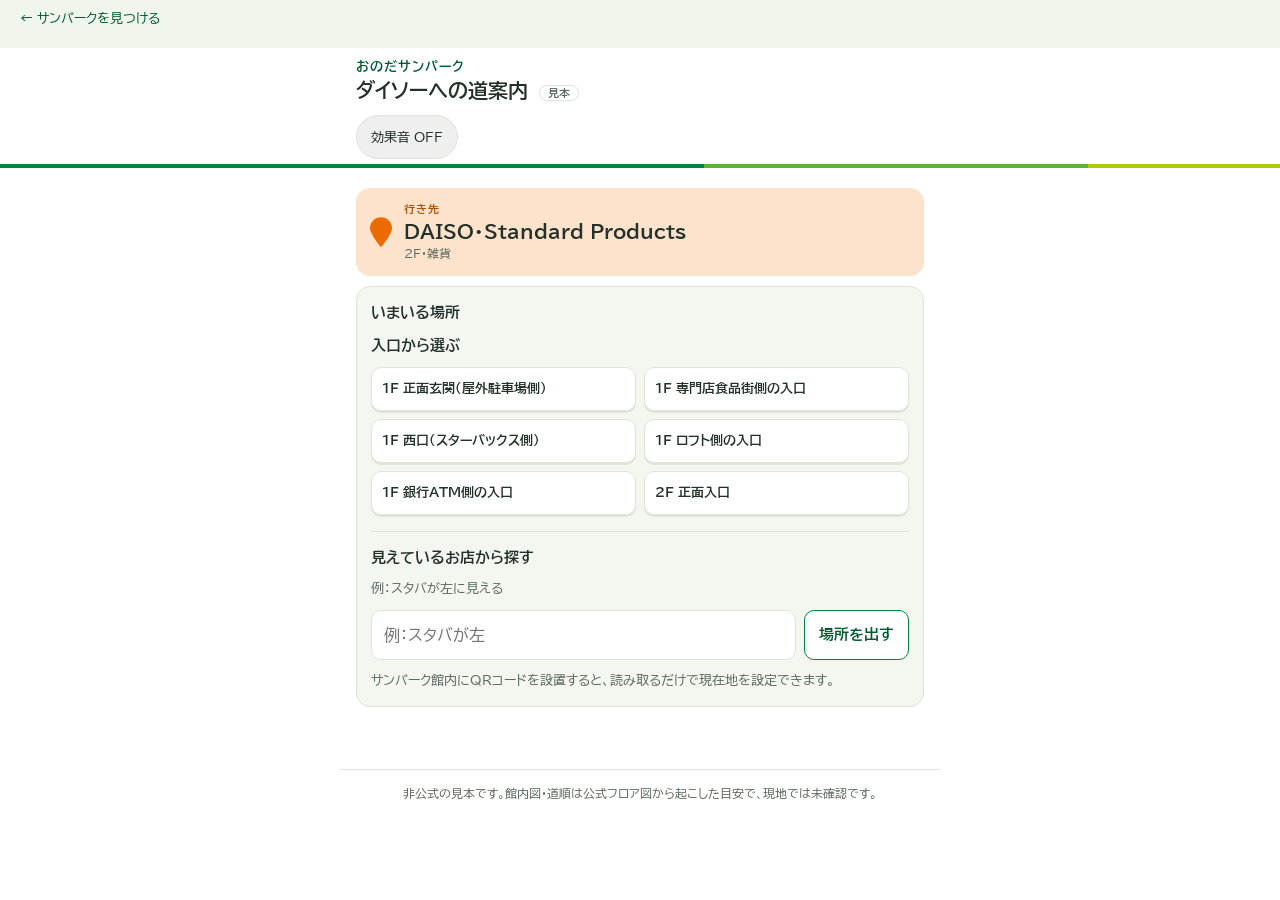
<file: navi.html>
<!doctype html>
<html lang="ja">
<head>
<meta charset="utf-8">
<meta name="viewport" content="width=device-width, initial-scale=1">
<meta name="robots" content="noindex,nofollow">
<meta name="theme-color" content="#00a040">
<title>ダイソーへの道案内（見本）｜おのだサンパーク</title>
<link rel="preconnect" href="https://fonts.googleapis.com">
<link rel="preconnect" href="https://fonts.gstatic.com" crossorigin>
<link rel="stylesheet" href="https://fonts.googleapis.com/css2?family=BIZ+UDPGothic:wght@400;700&family=Shippori+Mincho+B1:wght@600;700&display=swap">
<link rel="stylesheet" href="style.css"><link rel="stylesheet" href="navi-shell.css"><link rel="stylesheet" href="location.css"><link rel="stylesheet" href="daiso-only.css">
</head>
<body>
<a class="back-explore" href="index.html">← サンパークを見つける</a><header class="top">
  <div class="top-in">
    <p class="place">おのだサンパーク</p>
    <h1>ダイソーへの道案内 <span class="tag">見本</span></h1>
  </div>
</header>
<div class="search">
  <label for="q" class="search-label">どこへ行きますか？</label>
  <div class="search-box">
    <svg class="search-ico" viewBox="0 0 24 24" aria-hidden="true"><circle cx="10.5" cy="10.5" r="6.5" fill="none" stroke="currentColor" stroke-width="2.4"/><path d="M15.5 15.5 L21 21" stroke="currentColor" stroke-width="2.4" stroke-linecap="round"/></svg>
    <input id="q" type="search" placeholder="店名・トイレなどで探す" autocomplete="off" enterkeyhint="search">
  </div>
</div>
<main id="main"></main>
<footer class="foot">
  <p>非公式の見本です。館内図・道順は公式フロア図から起こした目安で、現地では未確認です。</p>
</footer>
<script src="mapdata.js"></script>
<script src="icons.js"></script><script src="app.js?v=ec3de43"></script><script src="navi-sound.js"></script>
</body>
</html>
</file>
<file: style.css>
/* おのだサンパーク 館内ナビ（見本）
 * 緑＝サンパークのロゴの緑（操作・現在地）。オレンジ＝山陽小野田の夕陽の色（道順と行き先だけ）。
 * 見本は常に明るい配色で見せる。 */
:root{
  color-scheme: light;
  --green:#00a040; --green-d:#007a30; --leaf:#58b530; --lime:#aacd06;
  --orange:#eb6b00; --orange-d:#b34f00; --orange-l:#fde3cc;
  --ink:#24302a; --sub:#5e6a61; --line:#dfe5db; --soft:#f3f7ef; --bg:#ffffff;
  --round:"BIZ UDPGothic","Hiragino Sans","Yu Gothic","Meiryo",sans-serif;
  --sans:"BIZ UDPGothic","Hiragino Sans","Yu Gothic","Meiryo",sans-serif;
}
*{box-sizing:border-box}
html{-webkit-text-size-adjust:100%}
body{margin:0;background:var(--bg);color:var(--ink);font-family:var(--sans);line-height:1.65}
button{font:inherit;color:inherit}

/* 見出し帯：ロゴの緑の細い3色ライン */
.top{background:#fff;border-bottom:1px solid var(--line);position:relative}
.top::after{content:"";position:absolute;left:0;right:0;bottom:-1px;height:4px;background:linear-gradient(90deg,var(--green) 0 55%,var(--leaf) 55% 85%,var(--lime) 85% 100%)}
.top-in{max-width:600px;margin:0 auto;padding:14px 16px 14px}
.place{margin:0;font-family:var(--round);font-weight:700;font-size:13px;color:var(--green-d);letter-spacing:.08em}
h1{margin:0;font-family:var(--round);font-weight:700;font-size:24px;line-height:1.3}
.tag{display:inline-block;vertical-align:middle;font-size:11px;font-weight:700;color:var(--sub);border:1px solid var(--line);border-radius:999px;padding:0 8px;margin-left:4px;font-family:var(--sans)}

/* 検索 */
.search{max-width:600px;margin:0 auto;padding:16px 16px 4px}
.search-label{display:block;font-family:var(--round);font-weight:700;font-size:18px;margin-bottom:8px}
.search-box{position:relative}
.search-ico{position:absolute;left:14px;top:50%;width:20px;height:20px;margin-top:-10px;color:var(--green)}
.search input{width:100%;font-size:16px;padding:14px 14px 14px 44px;border:2px solid var(--green);border-radius:14px;background:#fff;color:var(--ink);outline:none;-webkit-appearance:none;appearance:none}
.search input:focus{box-shadow:0 0 0 4px rgba(0,160,64,.15)}
body.routing .search{padding-bottom:0}
body.routing .search-label{font-size:14px;color:var(--sub)}
body.routing .search input{border-width:1px;border-color:var(--line);padding:10px 12px 10px 42px}

main{max-width:600px;margin:0 auto;padding:6px 16px 20px}
.block{margin:16px 0}
.h{font-family:var(--round);font-weight:700;font-size:15px;margin:0 0 8px;color:var(--ink)}
.chips{display:flex;flex-wrap:wrap;gap:8px}
.chip{border:1px solid var(--green);background:#fff;color:var(--green-d);border-radius:999px;padding:8px 14px;font-size:14px;font-weight:700;cursor:pointer}
.chip:active{background:var(--green);color:#fff}
.chip.ghost{border-color:var(--line);color:var(--ink);font-weight:500;background:var(--soft)}

.count{font-size:13px;color:var(--sub);margin:12px 0 6px}
.results{list-style:none;margin:0;padding:0;border-top:1px solid var(--line)}
.res{display:flex;align-items:center;gap:10px;width:100%;text-align:left;background:#fff;border:0;border-bottom:1px solid var(--line);padding:13px 4px;cursor:pointer}
.res:active{background:var(--soft)}
.res-name{flex:1;font-size:16px;font-weight:700;line-height:1.4}
.res-cat{font-size:12px;color:var(--sub);white-space:nowrap}
.fl-badge{flex:none;display:inline-flex;align-items:center;justify-content:center;min-width:36px;height:24px;padding:0 6px;border-radius:6px;background:var(--green);color:#fff;font-size:12px;font-weight:700;font-family:var(--round)}
.fl-badge.east{background:#8a958c}

/* 行き先 */
.dest{display:flex;align-items:center;gap:12px;margin:14px 0 10px;padding:12px 14px;border-radius:14px;background:var(--orange-l)}
.dest-pin{flex:none;width:22px;height:30px;background:var(--orange);clip-path:path("M11 30 C11 30 0 17 0 11 A11 11 0 1 1 22 11 C22 17 11 30 11 30 Z")}
.dest-body{flex:1;min-width:0}
.dest-label{margin:0;font-size:11px;font-weight:700;color:var(--orange-d);letter-spacing:.1em}
.dest-name{margin:0;font-family:var(--round);font-weight:700;font-size:19px;line-height:1.35}
.dest-meta{margin:0;font-size:12px;color:var(--sub)}
.link{background:none;border:0;padding:4px 0;color:var(--green-d);font-size:14px;font-weight:700;text-decoration:underline;text-underline-offset:3px;cursor:pointer;white-space:nowrap}

/* 出発点 */
.q{font-size:18px;margin:18px 0 10px}
.starts{display:flex;flex-direction:column;gap:10px}
.start-btn{display:flex;align-items:center;gap:10px;text-align:left;font-size:16px;font-weight:700;padding:15px 14px;border:1px solid var(--line);background:#fff;border-radius:14px;cursor:pointer;box-shadow:0 2px 0 var(--line)}
.start-btn:active{border-color:var(--green);background:var(--soft)}
.hint{font-size:12px;color:var(--sub);margin:10px 0}
.from-now{font-size:13px;margin:6px 0;color:var(--sub)}
.from-now b{color:var(--ink)}

/* 道の選び方 */
.opts{margin:4px 0 8px}
.seg-wrap{display:inline-flex;border:1px solid var(--line);border-radius:999px;padding:3px;background:var(--soft);margin-top:4px}
.seg{border:0;background:transparent;border-radius:999px;padding:7px 14px;font-size:14px;cursor:pointer;color:var(--sub)}
.seg.on{background:#fff;color:var(--green-d);font-weight:700;box-shadow:0 1px 3px rgba(0,0,0,.12)}

/* 一手ずつのカード */
.card{border:2px solid var(--ink);border-radius:16px;padding:14px 16px 14px;background:#fff;margin:10px 0 14px;box-shadow:0 4px 0 var(--ink)}
.card.arrive{border-color:var(--orange);box-shadow:0 4px 0 var(--orange)}
.card-top{display:flex;align-items:center;justify-content:space-between;gap:8px}
.step-no{display:inline-block;background:var(--orange);color:#fff;font-weight:700;font-size:13px;border-radius:999px;padding:2px 10px;font-family:var(--round)}
.card-fl{font-size:13px;font-weight:700;color:var(--sub)}
.card-text{font-family:var(--round);font-weight:700;font-size:21px;line-height:1.6;margin:10px 0 6px;min-height:3.2em}
.card-sub{font-size:13px;color:var(--sub);margin:0 0 6px}
.nav{display:flex;gap:10px;margin-top:10px}
.btn{flex:1;font-size:17px;font-weight:700;padding:13px;border:1px solid var(--line);background:#fff;border-radius:12px;cursor:pointer}
.btn.primary{background:var(--green);border-color:var(--green);color:#fff}
.btn:disabled{opacity:.35;cursor:default}

/* 地図 */
.map-head{display:flex;align-items:center;justify-content:space-between;gap:8px;margin-bottom:6px}
.floors{display:flex;gap:6px}
.fl{min-width:52px;font-size:14px;font-weight:700;padding:7px 12px;border:1px solid var(--line);background:#fff;border-radius:10px;cursor:pointer;font-family:var(--round)}
.fl.on{background:var(--ink);border-color:var(--ink);color:#fff}
.legend{margin:0;font-size:12px;color:var(--sub);white-space:nowrap}
.lg{display:inline-block;width:18px;height:6px;border-radius:3px;vertical-align:middle;margin-right:3px}
.lg-route{background:var(--orange)}
.lg-dest{width:10px;height:10px;border-radius:50%;background:var(--orange-l);border:2px solid var(--orange)}
.map{border:1px solid var(--line);border-radius:14px;background:var(--soft);overflow:hidden}
.map svg{display:block;width:100%;height:auto;font-family:var(--sans)}

.foot{max-width:600px;margin:0 auto;padding:10px 16px 28px;text-align:center;border-top:1px solid var(--line)}
.foot p{margin:4px 0;font-size:11px;color:var(--sub)}
.foot a{color:var(--green-d)}
</file>
<file: navi-shell.css>
:root{--green:#00843e;--green-d:#005b2e}.back-explore{display:block;padding:14px 20px;background:#f1f6ed;color:#005b2e;font-size:14px;text-decoration:none;min-height:48px}.top{background:white;border-bottom:1px solid #dce5db}.route-sound{border:1px solid #dce5db;padding:0 14px;border-radius:24px;font-size:13px;margin-top:12px;min-height:44px}.back-explore:focus-visible,.route-sound:focus-visible{outline:3px solid #eb6b00;outline-offset:2px}@media(prefers-reduced-motion:reduce){*,*::before,*::after{animation:none!important;transition:none!important;scroll-behavior:auto!important}}
.course{margin:14px 0 4px;padding:12px 14px;border:1px solid var(--line);border-radius:14px;background:#f6faf2}.course-h{margin:0 0 8px;font-size:13px;font-weight:700;color:#007a30}.course-h b{font-size:17px}.course-list{list-style:none;margin:0 0 4px;padding:0;display:flex;flex-wrap:wrap;gap:6px}.course-list li{display:flex;align-items:center;gap:5px;font-size:13px;padding:4px 10px 4px 4px;border-radius:999px;background:#fff;border:1px solid var(--line);max-width:100%;overflow-wrap:anywhere}.course-list li span{flex:none;display:grid;place-items:center;width:20px;height:20px;border-radius:50%;background:#dfe5db;font-size:11px;font-weight:700}.course-list li.now{border-color:#eb6b00;font-weight:700}.course-list li.now span{background:#eb6b00;color:#fff}.course-list li.done{color:#7a857c}.course-list li.done span{background:#00a040;color:#fff}.course .link{min-height:44px}
.nav .btn{min-height:48px}.map-head{flex-wrap:wrap}
.note-line{margin:4px 0 0;font-size:12px;color:#5e6a61}
/* 周3：道順画面は道具に徹する（1枚1文を大きく、次へを大きく、写真・演出なし） */
.card-text{font-size:24px;line-height:1.6;letter-spacing:0}
.card-sub{font-size:15px;color:#3f4b43}
.nav .btn{min-height:60px;font-size:20px;border-radius:14px}
.nav #next,.nav #next-stop,.nav #again{flex:2}
.step-no{font-size:15px;padding:3px 12px}
.card-fl{font-size:15px;color:#3f4b43}
.from-now,.hint{font-size:14px;color:#3f4b43}
.voice-bar{max-width:600px;margin:8px auto 0;padding:0 16px;display:flex;align-items:center;gap:10px;flex-wrap:wrap}
.voice-bar[hidden]{display:none}
.voice-btn{min-height:44px;padding:0 16px;border-radius:999px;border:2px solid #00843e;background:#fff;color:#005b2e;font-size:16px;font-weight:700}
.voice-btn.on{background:#00843e;color:#fff}
.voice-again{min-height:48px;padding:0 16px;border-radius:999px;border:1px solid #dfe5db;background:#fff;font-size:15px;font-weight:700}
.voice-hint{font-size:14px;color:#3f4b43}
.voice-bar.prominent .voice-btn:not(.on){background:#00843e;color:#fff}
@media(max-width:400px){.card-text{font-size:23px}}
/* 追加1-2：道順画面の地図の拡大 */
.map-wrap{position:relative}
#nmap{touch-action:pan-y;user-select:none;-webkit-user-select:none}
#nmap.zoomed{touch-action:none;cursor:grab}
.nzoom{position:absolute;right:10px;bottom:10px;display:flex;gap:2px;background:#fff;border-radius:999px;padding:3px;box-shadow:0 2px 8px #0000002a}
.nzoom button{min-width:44px;min-height:44px;border:0;background:none;border-radius:999px;font-size:19px;color:#24302a;cursor:pointer}
.nz-hint{font-size:13px;color:#3f4b43;margin:6px 0 0}


/* 見えているお店から、いまの場所を出す（2026-11-19） */
.here{border:1px solid var(--line);border-radius:14px;padding:14px;background:var(--soft);margin:0 0 18px}
.here-lead{margin:0;font-size:15px;font-weight:700}
.here-lead b{color:var(--green-d)}
.here-ex{margin:2px 0 10px;font-size:13px;color:var(--sub)}
.here-row{display:flex;gap:8px}
.here-row input{flex:1;min-width:0;font:inherit;font-size:16px;padding:11px 12px;border:1px solid var(--line);border-radius:10px;background:#fff}
.here-row input:focus{outline:2px solid var(--green);outline-offset:0;border-color:var(--green)}
.here-go{flex:none;font-size:15px;font-weight:700;padding:0 14px;border:1px solid var(--green);color:var(--green-d);background:#fff;border-radius:10px;cursor:pointer}
.here-msg{margin:8px 0 0;font-size:13px;color:var(--sub);min-height:0}
.here-msg:empty{display:none}
.here-msg.ng{color:#b3261e;font-weight:700}
.starts-h{font-size:13px;color:var(--sub);margin:0 0 8px;font-weight:700}
.here-card{border:1px solid var(--line);border-radius:14px;padding:14px;background:#fff}
.here-say{margin:0 0 10px;font-size:16px;font-weight:700;line-height:1.6}
.here-say b{color:var(--green-d)}
.here-map{border:1px solid var(--line);border-radius:10px;overflow:hidden;background:#f7f9f5}
.here-map svg{display:block;width:100%;height:auto}
.here-legend{font-size:12px;color:var(--sub);margin:6px 0 12px}
.here-sideq{font-size:14px;font-weight:700;margin:0 0 6px}
.here-sides{display:grid;grid-template-columns:repeat(4,1fr);gap:6px;margin-bottom:14px}
.here-side{font-size:15px;font-weight:700;padding:10px 0;border:1px solid var(--line);border-radius:10px;background:#fff;cursor:pointer}
.here-side.on{background:var(--green);border-color:var(--green);color:#fff}

/* 案内と地図を主役にし、補助情報は控えめにする。 */
body.routing .top-in{padding-top:8px;padding-bottom:8px}
body.routing .top h1{font-size:20px}
body.routing .back-explore{padding-top:8px;padding-bottom:8px;font-size:13px}
.route-details{margin:12px 0;color:var(--sub);font-size:14px}
.route-details summary{cursor:pointer;min-height:44px;display:flex;align-items:center;text-decoration:underline;text-underline-offset:3px}
.route-details[open] summary{margin-bottom:6px}
.foot{margin-top:24px}
.foot p{font-size:12px;line-height:1.65}

.location-panel{scroll-margin-top:16px}
.location-panel button{min-height:44px}
.location-panel .here-map svg{max-height:45vh}
</file>
<file: location.css>
.location-method + .location-method {
  margin-top: 16px;
  padding-top: 14px;
  border-top: 1px solid var(--line);
}

.location-method h3 {
  margin: 0 0 8px;
  font-size: 15px;
}

.location-entrances {
  display: grid;
  grid-template-columns: repeat(2, minmax(0, 1fr));
  gap: 8px;
}

.location-entrances .start-btn {
  padding: 8px 10px;
  border: 1px solid var(--line);
  border-radius: 10px;
  background: #fff;
  color: var(--ink);
  font: inherit;
  font-size: 13px;
  font-weight: 700;
  text-align: left;
  cursor: pointer;
}

.location-entrances .start-btn:hover,
.location-entrances .start-btn:focus-visible {
  border-color: var(--green);
  background: var(--soft);
}

.location-qr {
  margin: 10px 0 0;
}
</file>
<file: daiso-only.css>
/* ダイソー版：行き先はダイソーだけ。地図とお店の情報は全館のまま */
.save-btn,.save-detail,#fb-saved,[data-tab="saved"],#change-to,body:not([data-explore]) .search{display:none!important}
.daiso-only{background:#fff4e8;border-left:4px solid #eb6b00;padding:10px 12px;border-radius:6px;font-size:14px;line-height:1.7}
.about-line small{font-size:.8em;opacity:.85}
</file>
